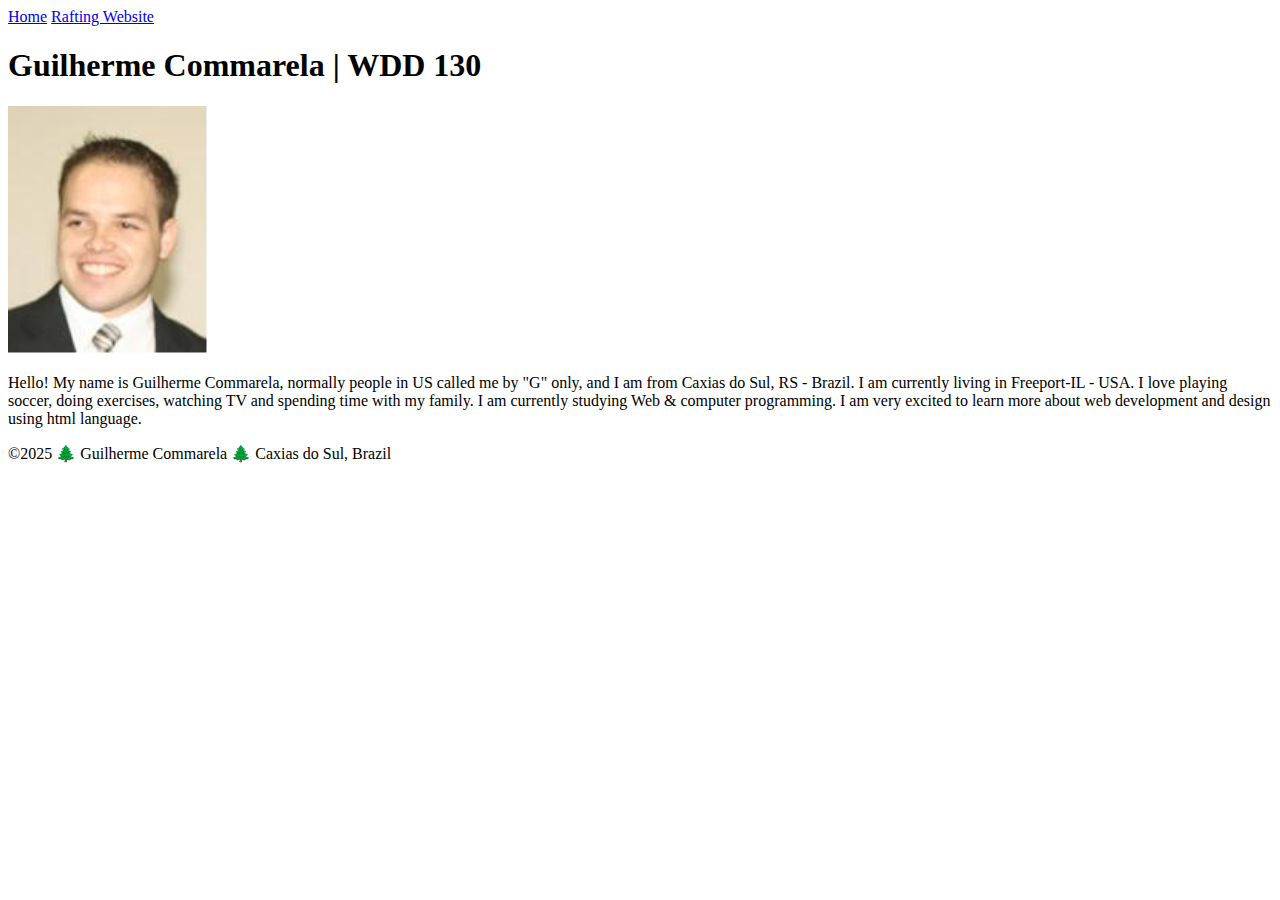
<file: index.html>
<!DOCTYPE html>
<html lang="en-US">
    <head>
        <meta charset="utf-8">
        <meta name="viewport" content="width=device-width,initial-scale=1.0">
        <title>Guilherme Commarela | WDD 130</title>
    </head>
    <body>
        <header>
            <nav>
                <a href="#">Home</a>
                <a href="wwr/">Rafting Website</a>
            </nav>
        </header>
        <main>
            <h1>Guilherme Commarela | WDD 130</h1>
            <img src="images/profile.jpg" alt="Hello, my name is Guilherme Commarela" width="200">
            <p>Hello! My name is Guilherme Commarela, normally people in US called me by "G" only, and I am from Caxias do Sul, RS - Brazil. I am currently living in Freeport-IL - USA. I love playing soccer, doing exercises, watching TV and spending time with my family. I am currently studying Web & computer programming. I am very excited to learn more about web development and design using html language.</p>
        </main>
        <footer>
            <p>&copy;2025 🌲 Guilherme Commarela 🌲 Caxias do Sul, Brazil</p>
        </footer>
    </body>
</html>
</file>
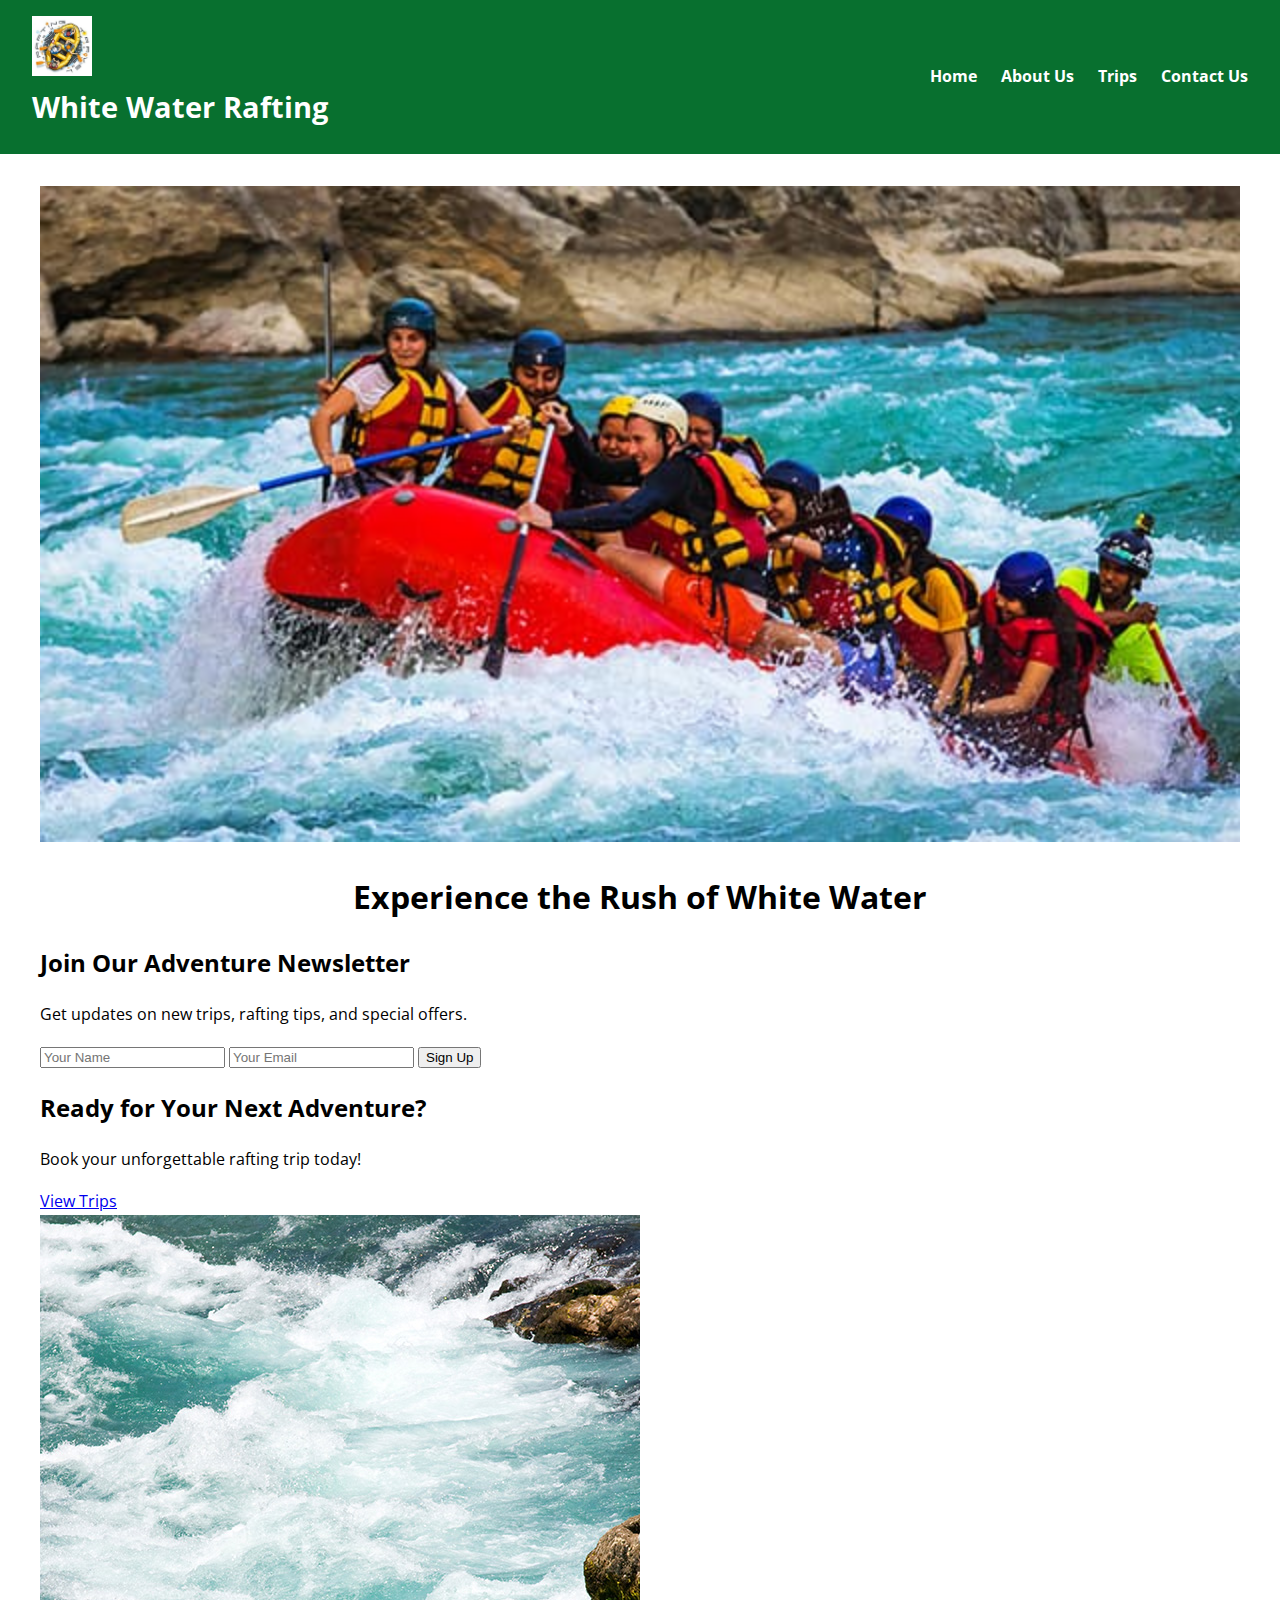
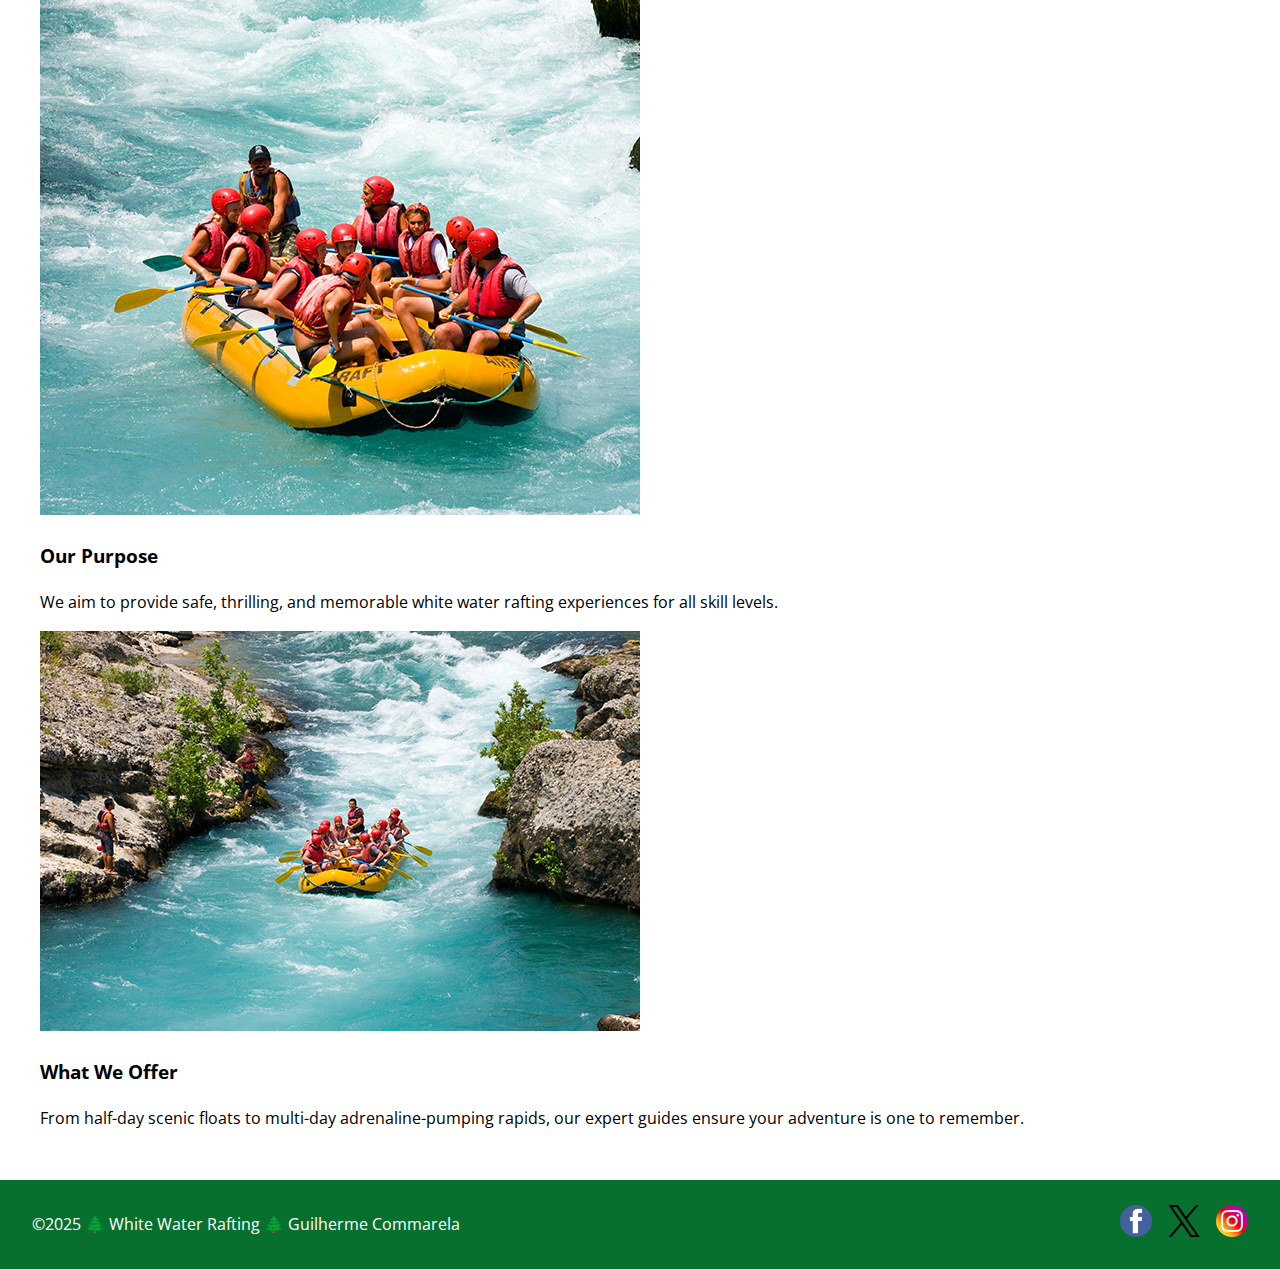
<file: wwr/index.html>
<!DOCTYPE html>
<html lang="en-US"> 
<head>
    <meta charset="utf-8">
    <meta name="viewport" content="width=device-width, initial-scale=1.0">
    <meta name="description" content="Learn about Wild Rapids Rafting, our history, values, and the unforgettable whitewater adventures we offer.">
    <meta name="author" content="Guilherme Commarela">
    <title>Home page - White Water Rafting</title>
    <link rel="stylesheet" href="styles/rafting.css">
    <link rel="preconnect" href="https://fonts.googleapis.com">
    <link rel="preconnect" href="https://fonts.gstatic.com" crossorigin>
    <link href="https://fonts.googleapis.com/css2?family=Open+Sans:ital,wght@0,300..800;1,300..800&display=swap" rel="stylesheet">
</head>
<body>
    <header>
        <img src="images/wwr-logo.jpg" alt="Wild Rapids Rafting Company Logo">
        <h1>White Water Rafting</h1>
        <nav>
            <ul>
                <li><a href="https://guilherme-commarela.github.io/wdd130/wrr/index.html">Home</a></li>
                <li><a href="https://guilherme-commarela.github.io/wdd130/wwr/about.html">About Us</a></li>
                <li><a href="https://guilherme-commarela.github.io/wdd130/wrr/trips.html">Trips</a></li>
                <li><a href="https://guilherme-commarela.github.io/wdd130/wwr/contact.html">Contact Us</a></li>
            </ul>
        </nav>
    </header>
    <main>
    <!-- HERO SECTION -->
    <section class="hero">
        <img src="images/rafting-hero.jpg" alt="Rafting adventure" class="hero-img">
        <h1 class="hero-text">Experience the Rush of White Water</h1>
    </section>
    <!-- NEWSLETTER SIGNUP -->
    <section class="newsletter">
        <h2>Join Our Adventure Newsletter</h2>
        <p>Get updates on new trips, rafting tips, and special offers.</p>
        <form>
            <input type="text" name="name" placeholder="Your Name" required>
            <input type="email" name="email" placeholder="Your Email" required>
            <button type="submit">Sign Up</button>
        </form>
    </section>

    <!-- CALL TO ACTION -->
    <section class="cta">
        <h2>Ready for Your Next Adventure?</h2>
        <p>Book your unforgettable rafting trip today!</p>
        <a href="https://guilherme-commarela.github.io/wdd130/wrr/trips.html" class="btn">View Trips</a>
    </section>

    <!-- GRID LAYOUT: SITE PURPOSE & OFFERINGS -->
    <section class="info-grid">
        <article>
            <img src="images/rafting-1.jpg" alt="Rafting fun">
            <h3>Our Purpose</h3>
            <p>We aim to provide safe, thrilling, and memorable white water rafting experiences for all skill levels.</p>
        </article>
        <article>
            <img src="images/rafting-5.jpg" alt="Team on a raft">
            <h3>What We Offer</h3>
            <p>From half-day scenic floats to multi-day adrenaline-pumping rapids, our expert guides ensure your adventure is one to remember.</p>
        </article>
    </section>
    </main>
    <footer>
        <p>&copy;2025 🌲 White Water Rafting 🌲 Guilherme Commarela</p>
        <nav class="socialmedia">
            <a href="https://facebook.com"><img src="images/facebook.webp" alt="Open our Facebook page and learn even more about us."></a>
            <a href="https://twitter.com"><img src="images/twitter.webp" alt="Open our Twitter and see what other think about us, share what you think about us."></a>
            <a href="https://instagram.com"><img src="images/instagram.webp" alt="See on our Instagram all the fun you can have!"></a>
        </nav>
    </footer>
</body>
</html>
</file>
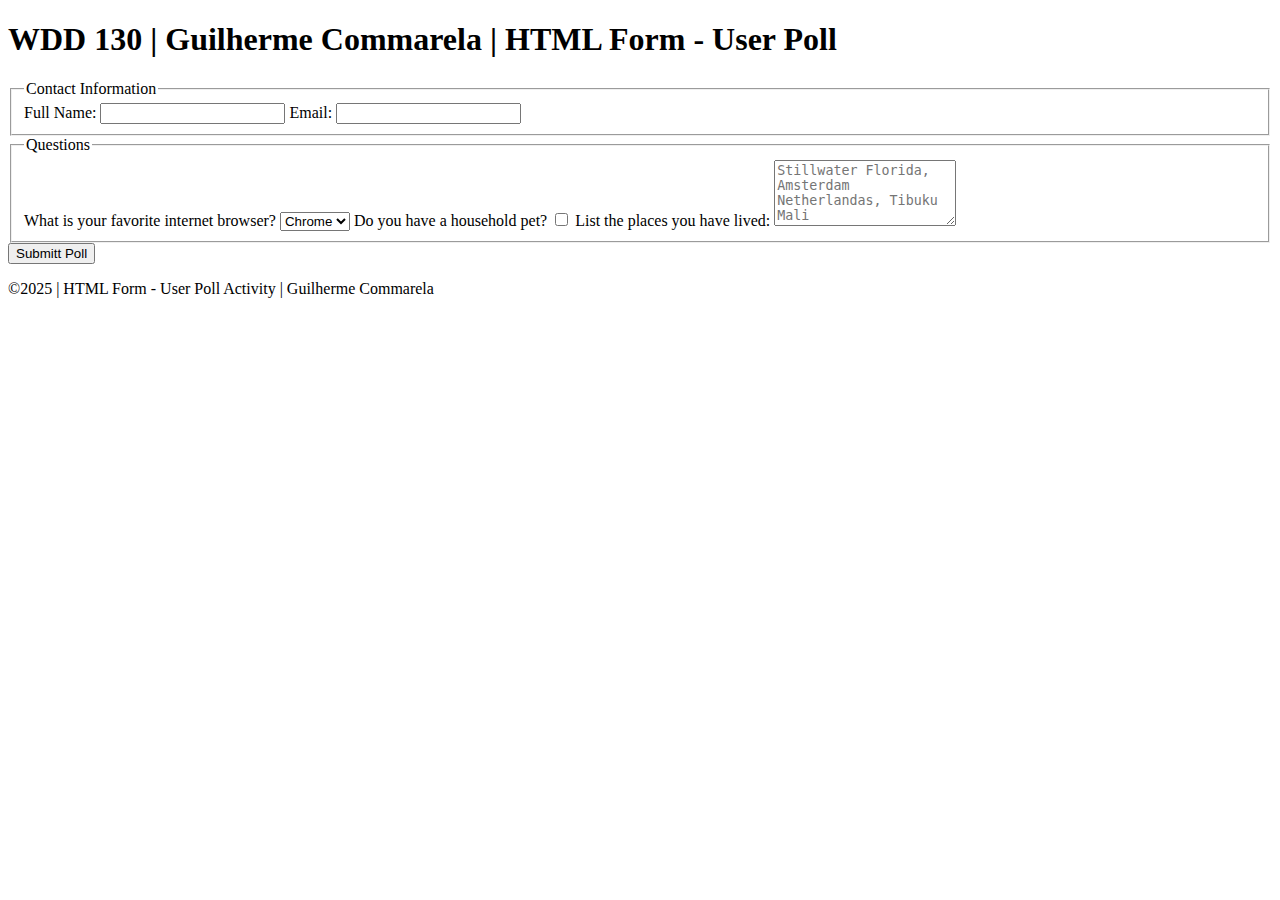
<file: week05/poll-form.html>
<!DOCTYPE html>
<html lang="en-US">
<head>
    <meta charset="utf-8">
    <meta name "viewport" content="width=device-width,initial-scale=1">
    <title>WDD 130 | HTML Form - User Poll</title>
</head>
<body>
<header>
    <h1>WDD 130 | Guilherme Commarela | HTML Form - User Poll</h1>
</header>
<main>
    <form>
        <fieldset>
            <legend>Contact Information</legend>
            <label for="fullname">Full Name:</label>
            <input type="text" id="fullname" name="fullname">
            <label for="usermail">Email:</label>
            <input type="email" id="usermail" name="usermail">
            <!-- form elements will go here -->
        </fieldset>
        <fieldset>
            <legend>Questions</legend>
            <label for="browser">What is your favorite internet browser?</label>
            <select id="browser" name="browser">
                <option value="chrome">Chrome</option>
                <option value="firefox">Firefox</option>
                <option value="safari">Safari</option>
                <option value="edge">Edge</option>
                <option value="brave">Brave</option>
                <option value="other">Other</option>
            </select>
            <label for="pet">Do you have a household pet?</label>
            <input type="checkbox" id="pet" name="pet">
            <label for="feedback">List the places you have lived:</label>
            <textarea id="feedback" name="feedback" rows="4" placeholder="Stillwater Florida, Amsterdam Netherlandas, Tibuku Mali"></textarea>
            <!-- form elements will go here -->
        </fieldset>
        <button type="submit">Submitt Poll</button>
    </form>

</main>
<footer>
    <p>&copy;2025 | HTML Form - User Poll Activity | Guilherme Commarela</p>
</footer>
</body>
</html>
</file>
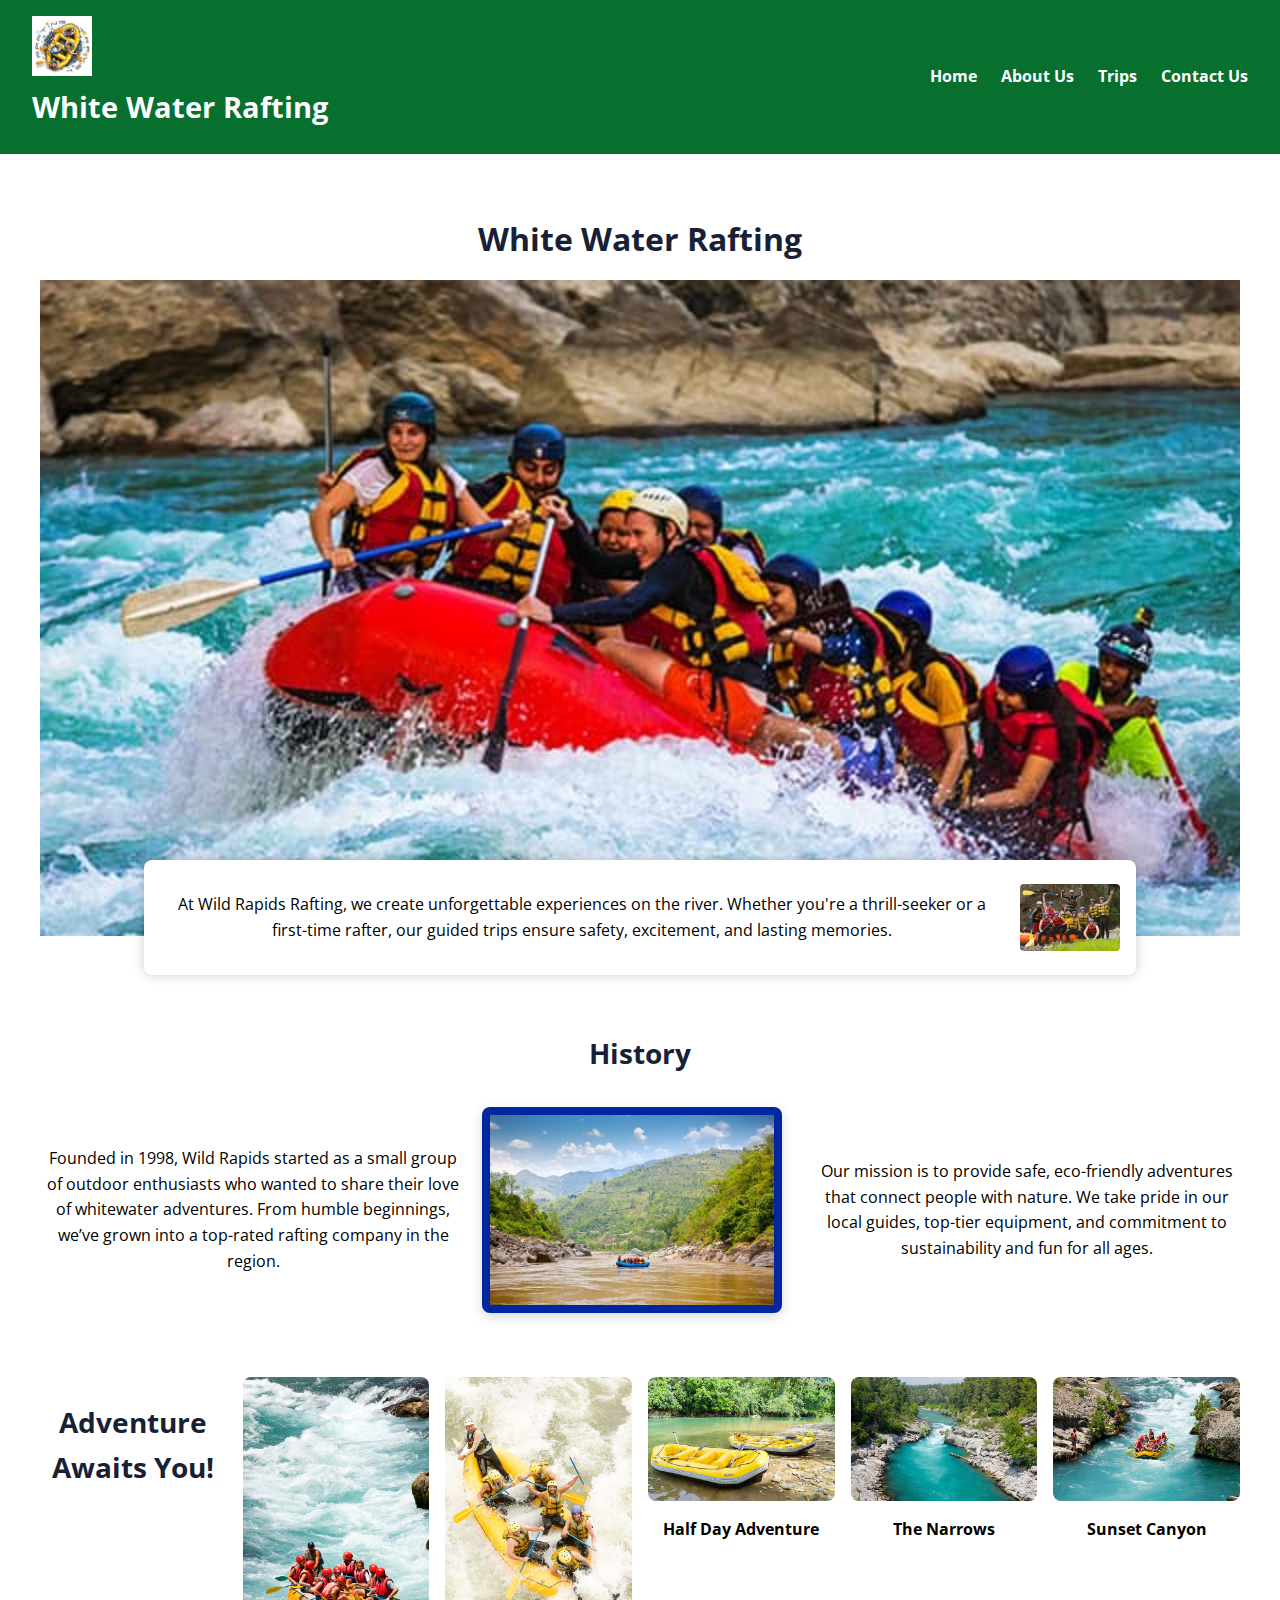
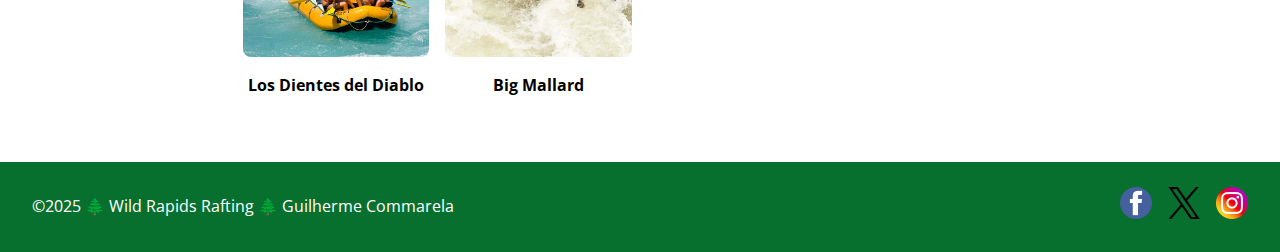
<file: wwr/about.html>
<!DOCTYPE html>
<html lang="en-US"> 
<head>
    <meta charset="utf-8">
    <meta name="viewport" content="width=device-width, initial-scale=1.0">
    <meta name="description" content="Learn about Wild Rapids Rafting, our history, values, and the unforgettable whitewater adventures we offer.">
    <meta name="author" content="Guilherme Commarela">
    <title>About Us - White Water Rafting</title>
    <link rel="stylesheet" href="styles/rafting.css">
    <link rel="preconnect" href="https://fonts.googleapis.com">
    <link rel="preconnect" href="https://fonts.gstatic.com" crossorigin>
    <link href="https://fonts.googleapis.com/css2?family=Open+Sans:ital,wght@0,300..800;1,300..800&display=swap" rel="stylesheet">
</head>
<body>
    <header>
        <img src="images/wwr-logo.jpg" alt="Wild Rapids Rafting Company Logo">
        <h1>White Water Rafting</h1>
        <nav>
            <ul>
                <li><a href="https://guilherme-commarela.github.io/wdd130/wrr/index.html">Home</a></li>
                <li><a href="https://guilherme-commarela.github.io/wdd130/wwr/about.html">About Us</a></li>
                <li><a href="https://guilherme-commarela.github.io/wdd130/wrr/trips.html">Trips</a></li>
                <li><a href="https://guilherme-commarela.github.io/wdd130/wwr/contact.html">Contact Us</a></li>
            </ul>
        </nav>
    </header>

    <main>
    <h2 class="hero-title">White Water Rafting</h2>
    <div class="hero">
        <img src="images/rafting-hero.jpg" alt="People rafting through wild rapids">
        <article>
            <p>At Wild Rapids Rafting, we create unforgettable experiences on the river. Whether you're a thrill-seeker or a first-time rafter, our guided trips ensure safety, excitement, and lasting memories.</p>
            <img src="images/rafting-article.jpg" alt="Rafters enjoying the water">
        </article>
    </div>

    <section class="history">
        <h2>History</h2>
        <p>Founded in 1998, Wild Rapids started as a small group of outdoor enthusiasts who wanted to share their love of whitewater adventures. From humble beginnings, we’ve grown into a top-rated rafting company in the region.</p>
        <img src="images/history-icon.jpg" alt="Rafting logo icon">
        <p>Our mission is to provide safe, eco-friendly adventures that connect people with nature. We take pride in our local guides, top-tier equipment, and commitment to sustainability and fun for all ages.</p>
    </section>

    <section class="adventures">
        <h2>Adventure Awaits You!</h2>
        <figure>
            <img src="images/rafting-1.jpg" alt="Rafting through Los Dientes del Diablo">
            <figcaption>Los Dientes del Diablo</figcaption>
        </figure>
        <figure>
            <img src="images/rafting-2.jpg" alt="Rafting the Big Mallard rapid">
            <figcaption>Big Mallard</figcaption>
        </figure>
        <figure>
            <img src="images/rafting-3.jpg" alt="Half day rafting trip">
            <figcaption>Half Day Adventure</figcaption>
        </figure>
        <figure>
            <img src="images/rafting-4.jpg" alt="Rafting through narrow canyons">
            <figcaption>The Narrows</figcaption>
        </figure>
        <figure>
            <img src="images/rafting-5.jpg" alt="Rafting at sunset in a canyon">
            <figcaption>Sunset Canyon</figcaption>
        </figure>
    </section>
    </main>
    
    <footer>
        <p>&copy;2025 🌲 Wild Rapids Rafting 🌲 Guilherme Commarela</p>
        <nav class="socialmedia">
            <a href="https://facebook.com"><img src="images/facebook.webp" alt="Open our Facebook page and learn even more about us."></a>
            <a href="https://twitter.com"><img src="images/twitter.webp" alt="Open our Twitter and see what other think about us, share what you think about us."></a>
            <a href="https://instagram.com"><img src="images/instagram.webp" alt="See on our Instagram all the fun you can have!"></a>
        </nav>
    </footer>
</body>
</html>
</file>
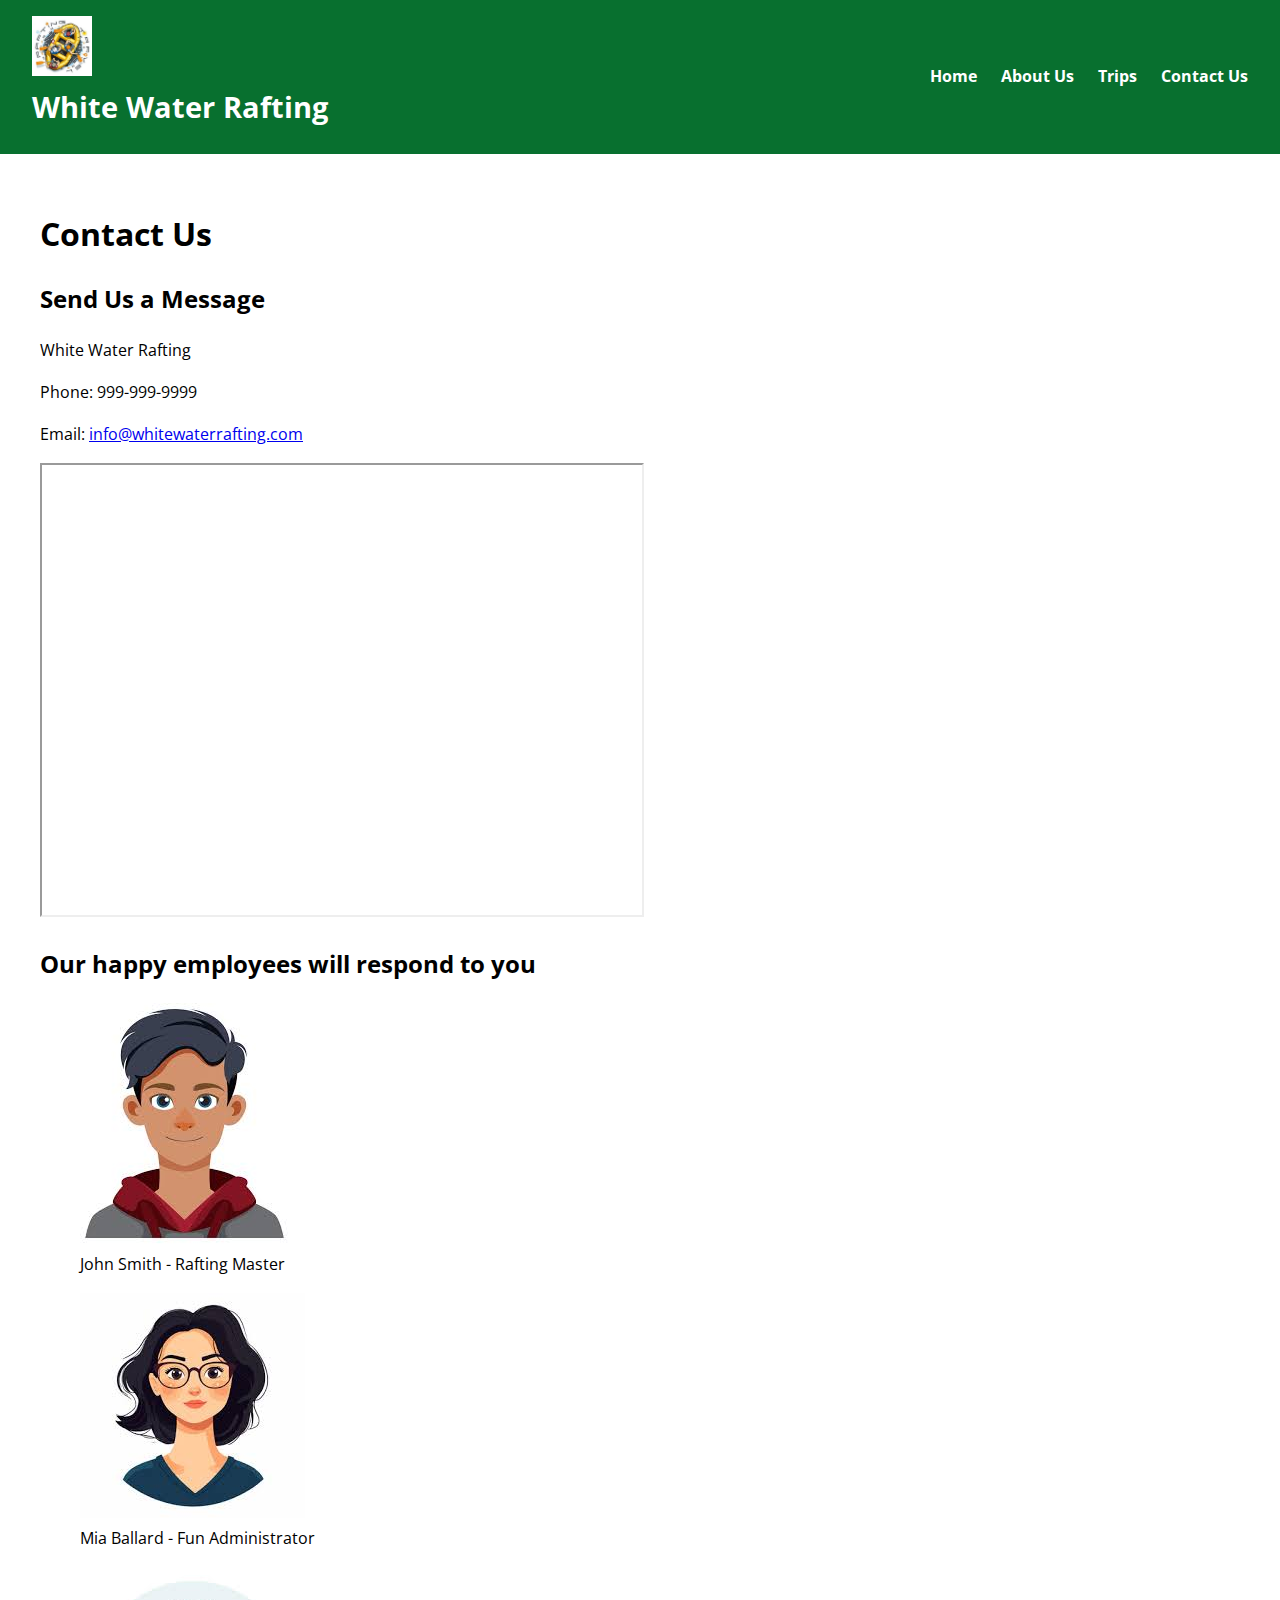
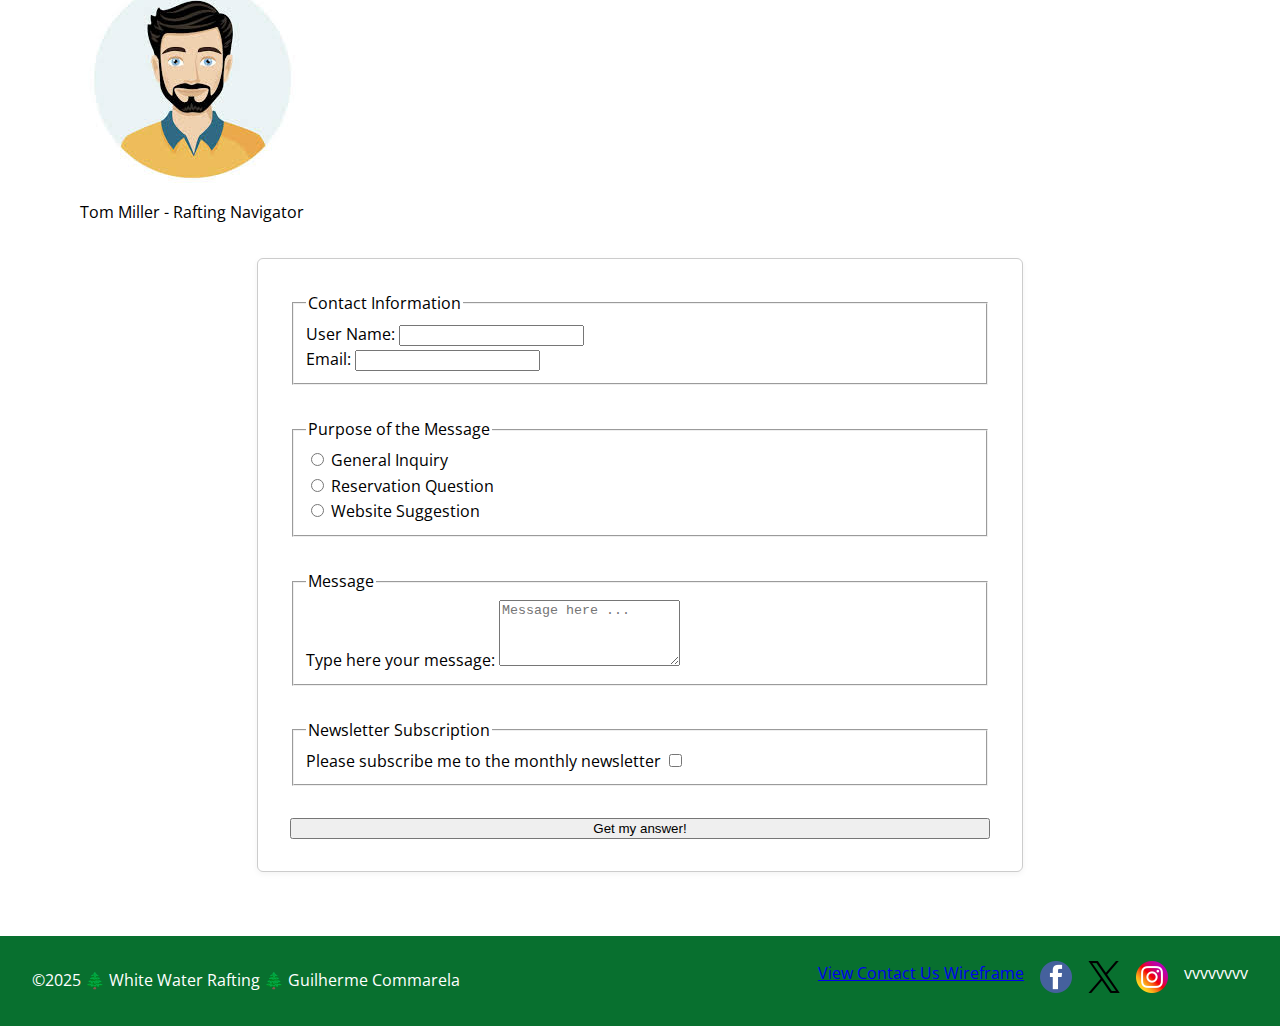
<file: wwr/contact.html>
<!DOCTYPE html>
<html lang="en-US"> 
<head>
    <meta charset="utf-8">
    <meta name="viewport" content="width=device-width, initial-scale=1.0">
    <meta name="description" content="Contact us and to book your next adventure or to clarify any questions you have">
    <meta name="author" content="Guilherme Commarela">
    <title>Contact us - White Water Rafting</title>
    <link rel="stylesheet" href="styles/rafting.css">
    <link rel="preconnect" href="https://fonts.googleapis.com">
    <link rel="preconnect" href="https://fonts.gstatic.com" crossorigin>
    <link href="https://fonts.googleapis.com/css2?family=Open+Sans:ital,wght@0,300..800;1,300..800&display=swap" rel="stylesheet">
</head>
<body class="contact-page">
    <header>
        <img src="images/wwr-logo.jpg" alt="Wild Rapids Rafting Company Logo">
        <h1>White Water Rafting</h1>
        <nav>
            <ul>
                <li><a href="https://guilherme-commarela.github.io/wdd130/wwr/index.html">Home</a></li>
                <li><a href="https://guilherme-commarela.github.io/wdd130/wwr/about.html">About Us</a></li>
                <li><a href="https://guilherme-commarela.github.io/wdd130/wwr/trips.html">Trips</a></li>
                <li><a href="https://guilherme-commarela.github.io/wdd130/wwr/contact.html">Contact Us</a></li>
            </ul>
        </nav>
    </header>
    <main>
        <h1>Contact Us</h1>

        <h2>Send Us a Message</h2>
    <p>White Water Rafting</p>
    <p>Phone: 999-999-9999</p>
    <p>Email: <a href="mailto:info@whitewaterrafting.com">info@whitewaterrafting.com</a></p>
    <div class="map">
        <iframe
        src="https://www.google.com/maps/embed?pb=!1m14!1m12!1m3!1d22389.03702285097!2d-86.49866957524586!3d43.67777609462516!2m3!1f0!2f0!3f0!3m2!1i1024!2i768!4f13.1!5e1!3m2!1sen!2sus!4v1753586779704!5m2!1sen!2sus" width="600" height="450" allowfullscreen="" loading="lazy" referrerpolicy="no-referrer-when-downgrade"
        ></iframe>
    </div>
    <h2>Our happy employees will respond to you</h2>
        <figure>
            <img src="images/avatar1.jpg" alt="John Smith - Rafting Master">
            <figcaption>John Smith - Rafting Master</figcaption>
        </figure>
        <figure>
            <img src="images/avatar2.jpg" alt="Mia Ballard - Fun Administrator">
            <figcaption>Mia Ballard - Fun Administrator</figcaption>
        </figure>
        <figure>
            <img src="images/avatar3.jpg" alt="Tom Miller - Rafting Navigator">
            <figcaption>Tom Miller - Rafting Navigator</figcaption>
        </figure>
     <form>
        <fieldset>
            <legend>Contact Information</legend>
            <div class="form-item column2">
                <label for="username">User Name:</label>
                <input type="text" id="username" name="username">
            </div>
            <div class="form-item column2">
                <label for="usermail">Email:</label>
                <input type="email" id="usermail" name="usermail">
            </div>
        </fieldset>
        <fieldset>
        <legend>Purpose of the Message</legend>
        <label>
            <input type="radio" id="generalinquiry" name="purpose" value="general">
            General Inquiry
        </label><br>
        <label>
            <input type="radio" id="reservationquestion" name="purpose" value="reservation">
            Reservation Question
        </label><br>
        <label>
            <input type="radio" id="websitesuggestion" name="purpose" value="website">
            Website Suggestion
        </label>
        </fieldset>
        <fieldset>
            <legend>Message</legend>
            <label for="message">Type here your message:</label>
            <textarea id="message" name="message" rows="4" placeholder="Message here ..."></textarea>
        </fieldset>
        <fieldset>
            <legend>Newsletter Subscription</legend>
            <label for="subscribe">Please subscribe me to the monthly newsletter</label>
            <input type="checkbox" id="subscribe" name="subscribe" value="yes">
        </fieldset>
        <button type="submit">Get my answer!</button>
    </form>
    </main>  
    <footer>
        <p>&copy;2025 🌲 White Water Rafting 🌲 Guilherme Commarela</p>
        <nav class="socialmedia">
            <a href="images/contact-wireframe.jpg" target="_blank">View Contact Us Wireframe</a>
            <a href="https://facebook.com"><img src="images/facebook.webp" alt="Open our Facebook page and learn even more about us."></a>
            <a href="https://twitter.com"><img src="images/twitter.webp" alt="Open our Twitter and see what other think about us, share what you think about us."></a>
            <a href="https://instagram.com"><img src="images/instagram.webp" alt="See on our Instagram all the fun you can have!"></a>vvvvvvvv
        </nav>
    </footer>
</body>
</html>
</file>
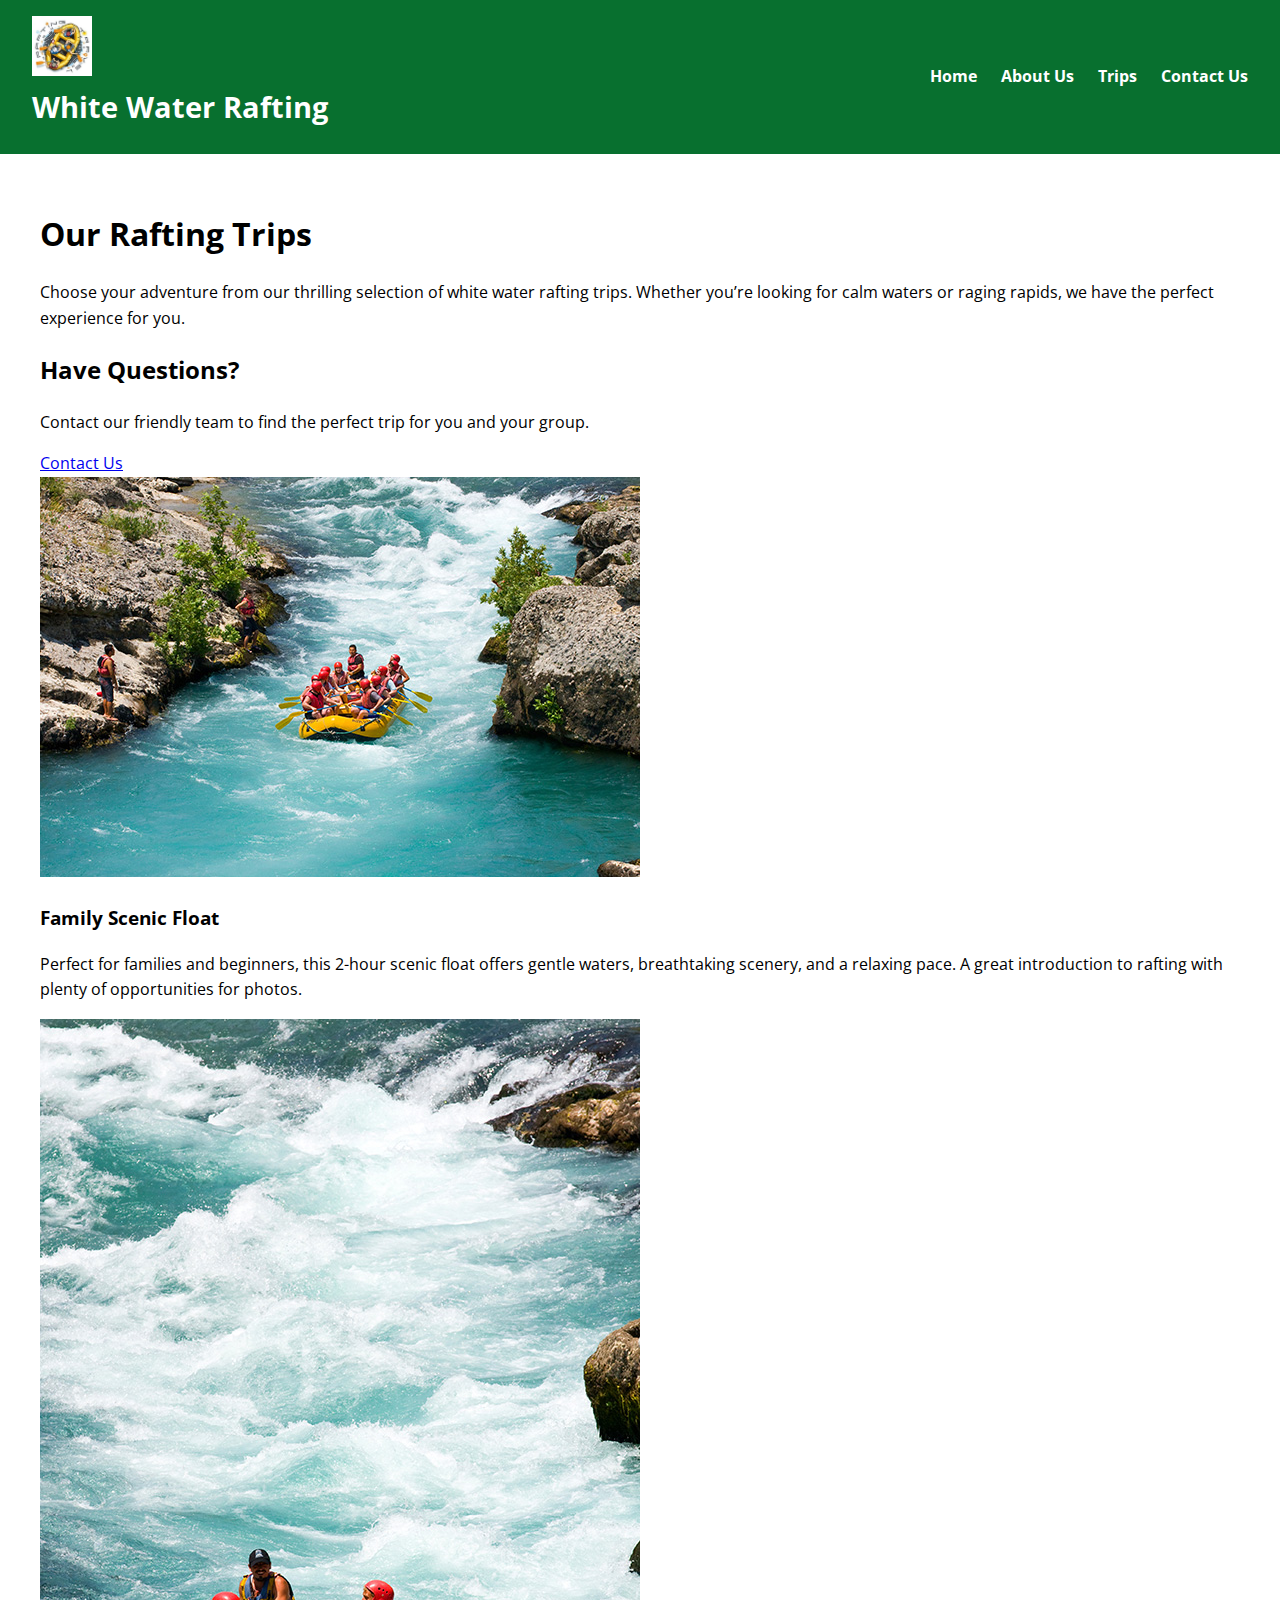
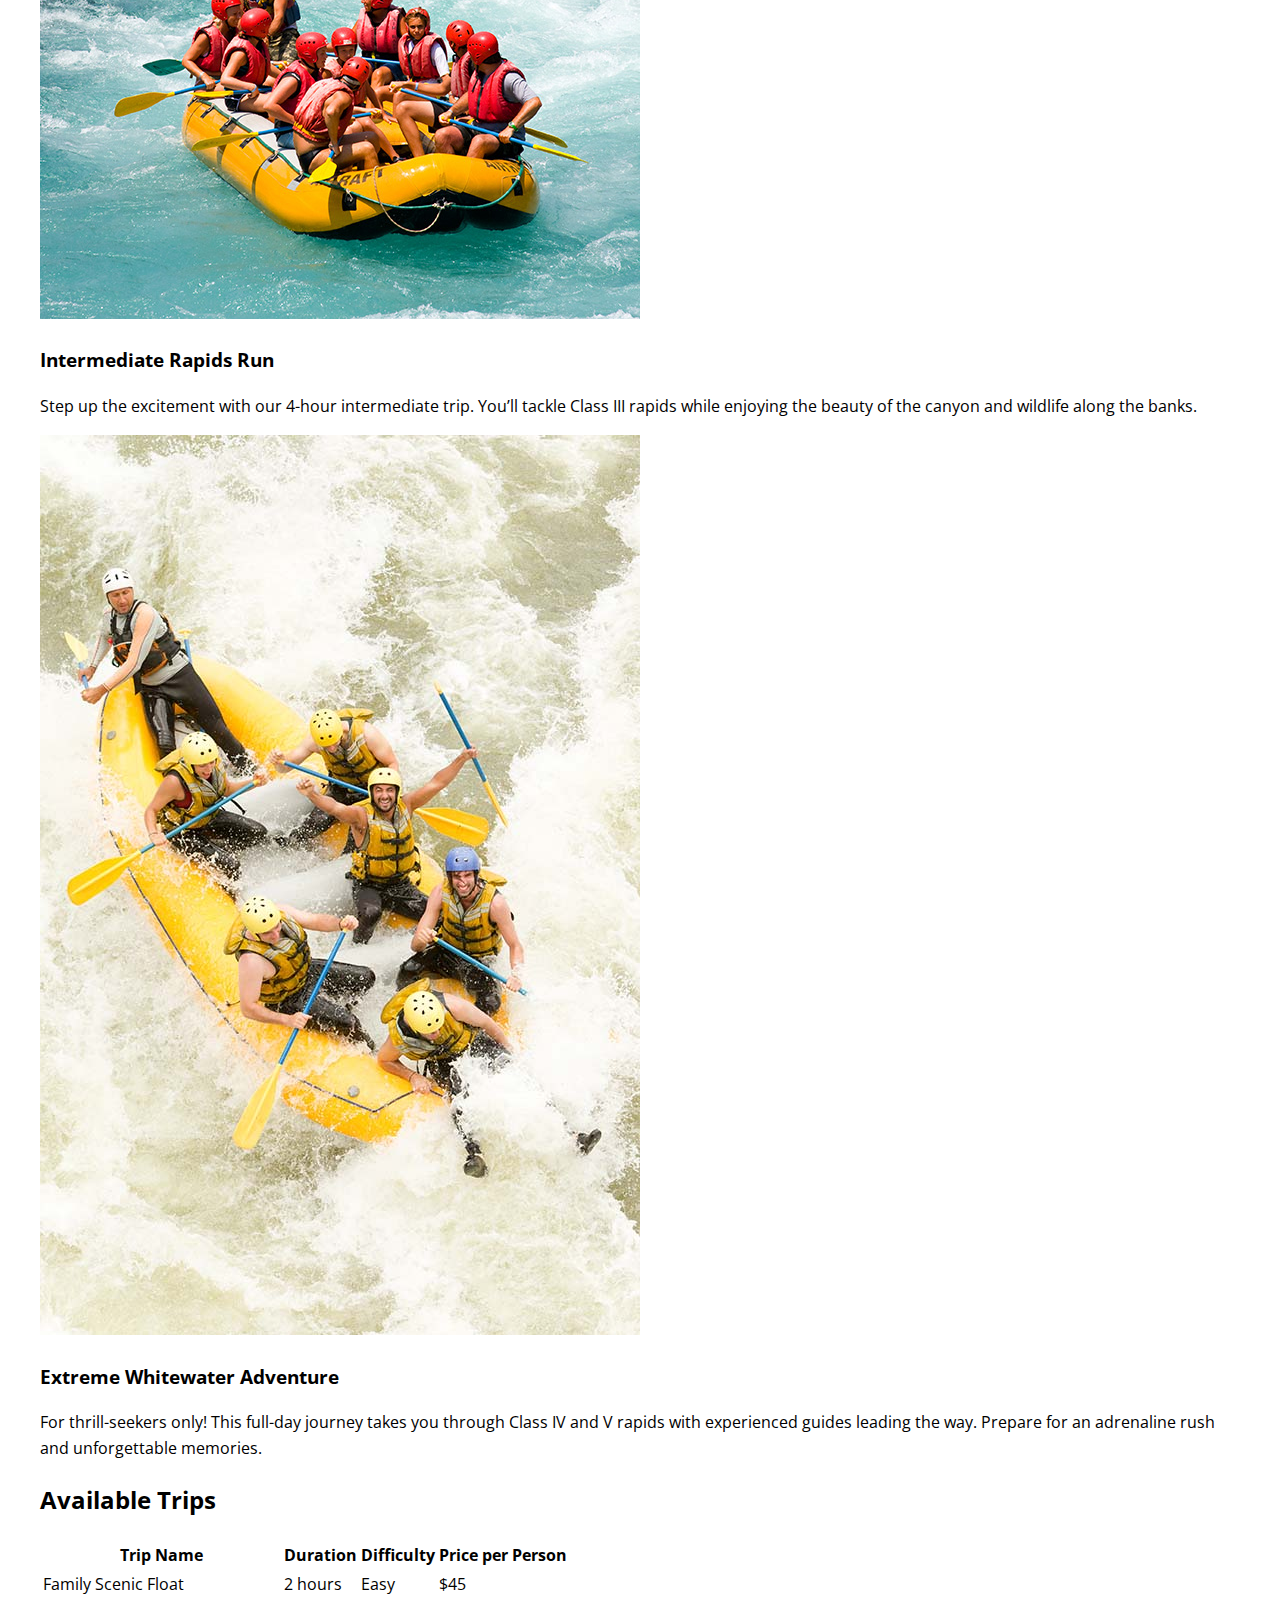
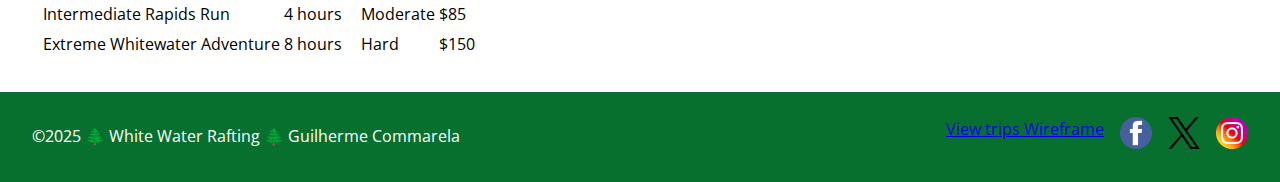
<file: wwr/trips.html>
<!DOCTYPE html>
<html lang="en-US"> 
<head>
    <meta charset="utf-8">
    <meta name="viewport" content="width=device-width, initial-scale=1.0">
    <meta name="description" content="Learn about Wild Rapids Rafting, our history, values, and the unforgettable whitewater adventures we offer.">
    <meta name="author" content="Guilherme Commarela">
    <title>Trips - White Water Rafting</title>
    <link rel="stylesheet" href="styles/rafting.css">
    <link rel="preconnect" href="https://fonts.googleapis.com">
    <link rel="preconnect" href="https://fonts.gstatic.com" crossorigin>
    <link href="https://fonts.googleapis.com/css2?family=Open+Sans:ital,wght@0,300..800;1,300..800&display=swap" rel="stylesheet">
</head>
<body>
    <header>
        <img src="images/wwr-logo.jpg" alt="Wild Rapids Rafting Company Logo">
        <h1>White Water Rafting</h1>
        <nav>
            <ul>
                <li><a href="https://guilherme-commarela.github.io/wdd130/wwr/index.html">Home</a></li>
                <li><a href="https://guilherme-commarela.github.io/wdd130/wwr/about.html">About Us</a></li>
                <li><a href="https://guilherme-commarela.github.io/wdd130/wwr/trips.html">Trips</a></li>
                <li><a href="https://guilherme-commarela.github.io/wdd130/wwr/contact.html">Contact Us</a></li>
            </ul>
        </nav>
    </header>

    <main>
     <!-- PAGE TITLE -->
        <section class="page-header">
            <h1>Our Rafting Trips</h1>
            <p>Choose your adventure from our thrilling selection of white water rafting trips. Whether you’re looking for calm waters or raging rapids, we have the perfect experience for you.</p>
        </section>

        <!-- CALL TO ACTION -->
        <section class="cta contact-cta">
            <h2>Have Questions?</h2>
            <p>Contact our friendly team to find the perfect trip for you and your group.</p>
            <a href="https://guilherme-commarela.github.io/wdd130/wwr/contact.html" class="btn">Contact Us</a>
        </section>

        <!-- TRIP DESCRIPTIONS -->
        <section class="trip-grid">
            <article>
                <img src="images/rafting-5.jpg" alt="Family rafting down a calm river">
                <h3>Family Scenic Float</h3>
                <p>Perfect for families and beginners, this 2-hour scenic float offers gentle waters, breathtaking scenery, and a relaxing pace. A great introduction to rafting with plenty of opportunities for photos.</p>
            </article>
            <article>
                <img src="images/rafting-1.jpg" alt="Rafters navigating white water rapids">
                <h3>Intermediate Rapids Run</h3>
                <p>Step up the excitement with our 4-hour intermediate trip. You’ll tackle Class III rapids while enjoying the beauty of the canyon and wildlife along the banks.</p>
            </article>
            <article>
                <img src="images/rafting-2.jpg" alt="Rafting through intense rapids">
                <h3>Extreme Whitewater Adventure</h3>
                <p>For thrill-seekers only! This full-day journey takes you through Class IV and V rapids with experienced guides leading the way. Prepare for an adrenaline rush and unforgettable memories.</p>
            </article>
        </section>

        <!-- TRIPS TABLE -->
        <section class="trips-table">
            <h2>Available Trips</h2>
            <table>
                <thead>
                    <tr>
                        <th>Trip Name</th>
                        <th>Duration</th>
                        <th>Difficulty</th>
                        <th>Price per Person</th>
                    </tr>
                </thead>
                <tbody>
                    <tr>
                        <td>Family Scenic Float</td>
                        <td>2 hours</td>
                        <td>Easy</td>
                        <td>$45</td>
                    </tr>
                    <tr>
                        <td>Intermediate Rapids Run</td>
                        <td>4 hours</td>
                        <td>Moderate</td>
                        <td>$85</td>
                    </tr>
                    <tr>
                        <td>Extreme Whitewater Adventure</td>
                        <td>8 hours</td>
                        <td>Hard</td>
                        <td>$150</td>
                    </tr>
                </tbody>
            </table>
        </section>
    </main>
    
    <footer>
        <p>&copy;2025 🌲 White Water Rafting 🌲 Guilherme Commarela</p>
        <nav class="socialmedia">
            <a href="images/trip-wireframe.jpg" target="_blank">View trips Wireframe</a>
            <a href="https://facebook.com"><img src="images/facebook.webp" alt="Open our Facebook page and learn even more about us."></a>
            <a href="https://twitter.com"><img src="images/twitter.webp" alt="Open our Twitter and see what other think about us, share what you think about us."></a>
            <a href="https://instagram.com"><img src="images/instagram.webp" alt="See on our Instagram all the fun you can have!"></a>
        </nav>
    </footer>
</body>
</html>
</file>
<file: wwr/styles/rafting.css>
:root {
  --primary-color: #08702F; /* Darker green for better contrast */
  --secondary-color: #191f34; /* Dark gray/navy */
  --accent1-color: #0027a0;
  --accent2-color: #0000ff;
  --heading-font: 'Open Sans', sans-serif;
  --body-font: 'Open Sans', sans-serif;
}

body {
  font-family: var(--body-font);
  line-height: 1.6;
  margin: 0;
  background-color: #fff;
}

header {
  display: grid;
  grid-template-columns: auto 1fr;
  grid-template-areas: 
    "logo nav"
    "title nav";
  align-items: center;
  padding: 1rem 2rem;
  background-color: var(--primary-color);
  color: white;
}

header img {
  grid-area: logo;
  height: 60px;
}

header h1 {
  grid-area: title;
  margin: 0.5rem 0;
  font-family: var(--heading-font);
  font-size: 1.8rem;
}

header nav {
  grid-area: nav;
  align-self: center;
}

header nav ul {
  list-style: none;
  display: flex;
  gap: 1.5rem;
  justify-content: flex-end;
  padding: 0;
  margin: 0;
}

header nav ul li a {
  color: white;
  text-decoration: none;
  font-weight: bold;
}

header nav ul li a:hover {
  text-decoration: underline;
}

main {
  max-width: 1200px;
  margin: 0 auto;
  padding: 2rem 1rem;
}

/* HERO */
.hero-title {
  text-align: center;
  margin-bottom: 1rem;
  font-size: 2rem;
  color: var(--secondary-color);
}

.hero {
  position: relative;
  text-align: center;
}

.hero img {
  width: 100%;
  height: auto;
}

.hero article {
  position: absolute;
  bottom: -2rem;
  left: 50%;
  transform: translateX(-50%);
  background-color: white;
  padding: 1rem;
  width: 80%;
  display: flex;
  gap: 1rem;
  align-items: center;
  box-shadow: 0 0 12px rgba(0,0,0,0.2);
  border-radius: 8px;
}

.hero article img {
  width: 100px;
  border-radius: 4px;
}

/* HISTORY */
.history {
  display: grid;
  grid-template-columns: 1fr auto 1fr;
  align-items: center;
  gap: 1rem;
  padding: 4rem 0 2rem;
  text-align: center;
}

.history h2 {
  grid-column: 1 / -1;
  margin-bottom: 1rem;
  font-size: 1.75rem;
  color: var(--secondary-color);
}

.history img {
  width: 300px;
  max-width: 90%;
  height: auto;
  background-color: var(--accent1-color);
  padding: 0.5rem;
  border-radius: 8px;
  box-shadow: 0 4px 12px rgba(0, 0, 0, 0.15);
}

/* ADVENTURES */
.adventures h2 {
  margin-bottom: 1rem;
  font-size: 1.75rem;
  color: var(--secondary-color);
}

.adventures {
  text-align: center;
  padding: 2rem 0;
  display: grid;
  grid-template-columns: repeat(auto-fit, minmax(120px, 1fr));
  gap: 1rem;
}

.adventures figure {
  margin: 0;
}

.adventures img {
  width: 100%;
  border-radius: 8px;
}

.adventures figcaption {
  margin-top: 0.5rem;
  font-weight: bold;
}

/* FOOTER */
footer {
  display: flex;
  justify-content: space-between;
  align-items: center;
  padding: 1rem 2rem;
  background-color: var(--primary-color);
  color: white;
}

footer .socialmedia {
  display: flex;
  gap: 1rem;
}

footer .socialmedia img {
  width: 32px;
  height: 32px;
  transition: transform 0.3s ease;
}

footer .socialmedia img:hover {
  transform: scale(1.5);
  filter: brightness(1.2);
  cursor: pointer;
}
/* === CONTACT PAGE FORM – Matches Wireframe === */
.contact-page form {
  width: 100%;
  max-width: 700px;
  margin: 2rem auto;
  padding: 2rem;
  background-color: #fff;
  border: 1px solid #ccc;
  border-radius: 6px;
  display: flex;
  flex-direction: column;
  gap: 2rem;
  box-shadow: 0 2px 6px rgba(0, 0, 0, 0.05);
}
</file>
